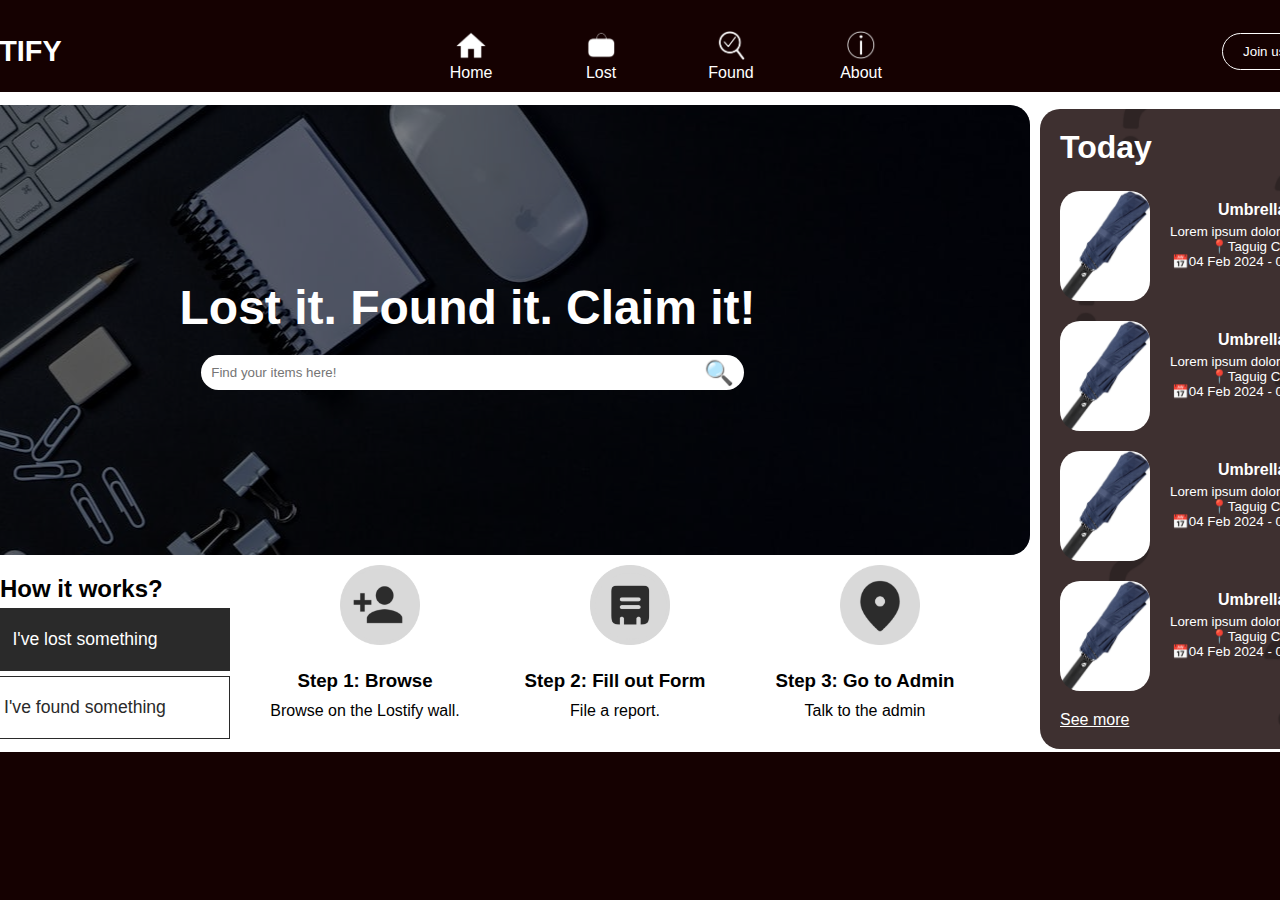
<file: index.html>
<!DOCTYPE html>
<html lang="en">
  <head>
    <meta charset="UTF-8" />
    <meta name="viewport" content="width=device-width, initial-scale=1.0" />
    <title>Lostify - Lost and Found</title>
    <link rel="stylesheet" href="./styles/index_style.css" />
  </head>
  <body>
    <div class="container">
      <header class="header">
        <div class="logo">
          <h1>LOSTIFY</h1>
        </div>
        <nav>
          <ul>
            <li>
              <a href="./index.html">
                <img class="icon" src="./assets/home_icon.png" alt="Home" />
                <p class="icon-label">Home</p>
              </a>
            </li>
            <li>
              <a href="./works/lost.html">
                <img class="icon" src="./assets/lost_icon.png" alt="Lost" />
                <p class="icon-label">Lost</p>
              </a>
            </li>
            <li>
              <a href="./works/found.html">
                <img class="icon" src="./assets/found_icon.png" alt="Found" />
                <p class="icon-label">Found</p>
              </a>
            </li>
            <li>
              <a href="./works/about.html">
                <img class="icon" src="./assets/about_icon.png" alt="About" />
                <p class="icon-label">About</p>
              </a>
            </li>
          </ul>
        </nav>
        <button class="join-button">Join us!</button>
      </header>

      <div class="main-background"></div>
      <div class="hero">
        <h2>Lost it. Found it. Claim it!</h2>
        <div class="search-bar">
          <input type="text" placeholder="Find your items here!" />
          <button>🔍</button>
        </div>
      </div>

      <section class="how-it-works">
        <div class="buttons">
          <h2>How it works?</h2>
          <button class="lost-button">I've lost something</button>
          <button class="found-button">I've found something</button>
        </div>
        <div class="steps">
          <div class="step">
            <div class="icon"><img src="./assets/step_one_icon.png" /></div>
            <h3>Step 1: Browse</h3>
            <p>Browse on the Lostify wall.</p>
          </div>
          <div class="step">
            <div class="icon"><img src="./assets/step_two_icon.png" /></div>
            <h3>Step 2: Fill out Form</h3>
            <p>File a report.</p>
          </div>
          <div class="step">
            <div class="icon"><img src="./assets/step_three_icon.png" /></div>
            <h3>Step 3: Go to Admin</h3>
            <p>Talk to the admin</p>
          </div>
        </div>
      </section>

      <aside class="lost-items">
        <h1>Today</h1>
        <h5>Lost items</h5>
        <ul class="items-list">
          <li class="item">
            <img src="./assets/umbrella.jpg" alt="Umbrella" />
            <div class="item-info">
              <h4>Umbrella</h4>
              <p>Lorem ipsum dolor sit amet.</p>
              <p><span>📍</span>Taguig City</p>
              <p><span>📅</span>04 Feb 2024 - 04:30 PM</p>
            </div>
          </li>
          <li class="item">
            <img src="./assets/umbrella.jpg" alt="Umbrella" />
            <div class="item-info">
              <h4>Umbrella</h4>
              <p>Lorem ipsum dolor sit amet.</p>
              <p><span>📍</span>Taguig City</p>
              <p><span>📅</span>04 Feb 2024 - 04:30 PM</p>
            </div>
          </li>
          <li class="item">
            <img src="./assets/umbrella.jpg" alt="Umbrella" />
            <div class="item-info">
              <h4>Umbrella</h4>
              <p>Lorem ipsum dolor sit amet.</p>
              <p><span>📍</span>Taguig City</p>
              <p><span>📅</span>04 Feb 2024 - 04:30 PM</p>
            </div>
          </li>
          <li class="item">
            <img src="./assets/umbrella.jpg" alt="Umbrella" />
            <div class="item-info">
              <h4>Umbrella</h4>
              <p>Lorem ipsum dolor sit amet.</p>
              <p><span>📍</span>Taguig City</p>
              <p><span>📅</span>04 Feb 2024 - 04:30 PM</p>
            </div>
          </li>
        </ul>
        <a href="#">See more</a>
      </aside>
    </div>
  </body>
</html>
</file>
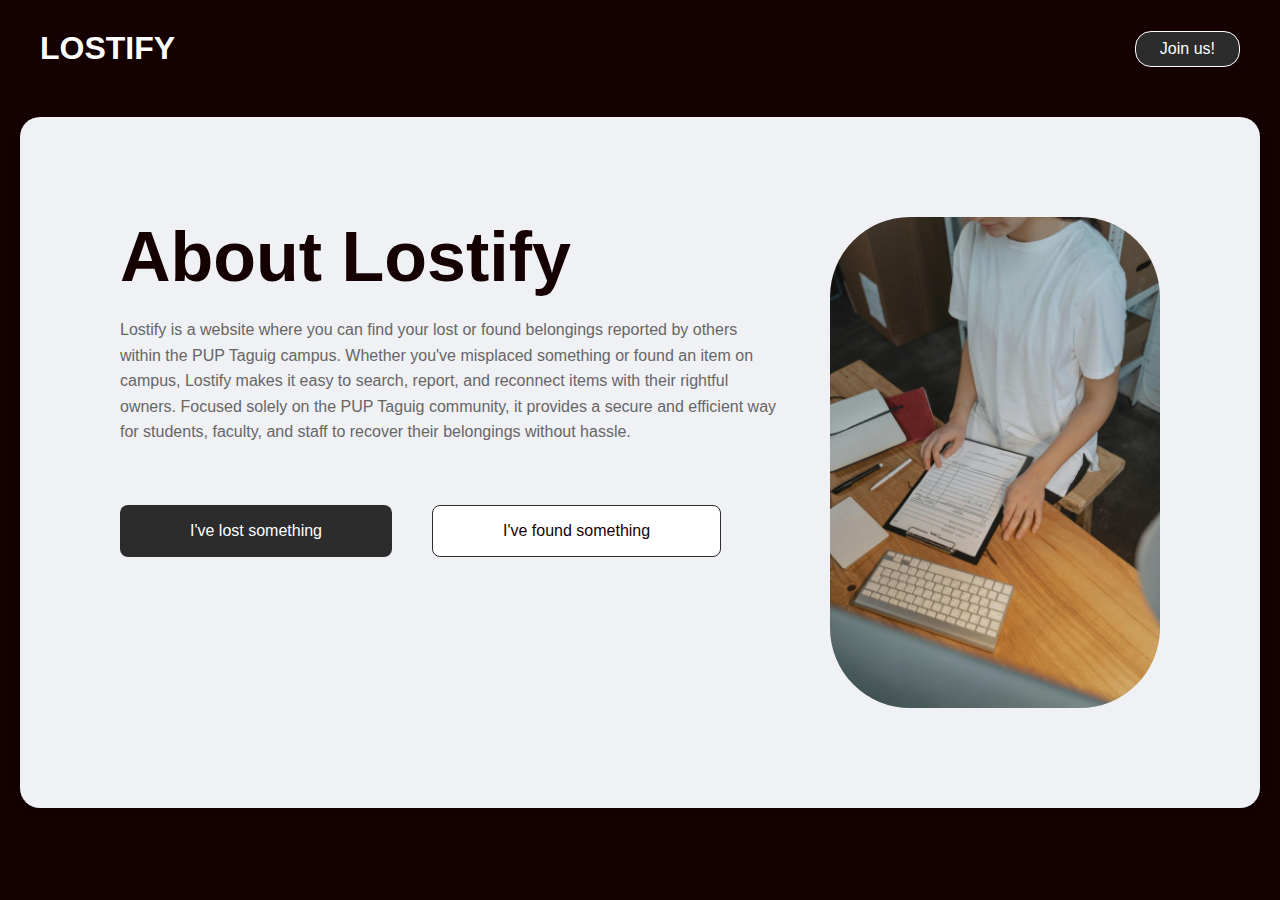
<file: works/about.html>
<!DOCTYPE html>
<html lang="en">
<head>
    <meta charset="UTF-8">
    <meta name="viewport" content="width=device-width, initial-scale=1.0">
    <link rel="stylesheet" href="../styles/about_style.css"><title>Lostify</title>
</head>
<body>
    <nav class="navbar">
        <a href="#" class="logo">LOSTIFY</a>
        <div class="nav-links">
            <a href="#"><i class="fas fa-home"></i></a>
            <a href="#"><i class="fas fa-briefcase"></i></a>
            <a href="#"><i class="fas fa-search"></i></a>
            <a href="#"><i class="fas fa-info-circle"></i></a>
        </div>
        <button class="join-btn">Join us!</button>
    </nav>

    <div class="container">
        <div class="main-content">
            <div class="content-text">
                <h1>About Lostify</h1>
                <p>Lostify is a website where you can find your lost or found belongings reported by others within the PUP Taguig campus. Whether
                    you've misplaced something or found an item on campus, Lostify makes it easy to search, report, and reconnect items with their
                    rightful owners. Focused solely on the PUP Taguig community, it provides a secure and efficient way for students, faculty, and
                    staff to recover their belongings without hassle.
                    </p>
                <div class="buttons">
                    <button class="lost-btn">I've lost something</button>
                    <button class="found-btn">I've found something</button>
                </div>
            </div>
            <div class="content-image">
                <img src="../assets/image_1.jpg" alt="Workspace with keyboard and documents">
            </div>
        </div>
    </div>
</body>
</html>
</file>
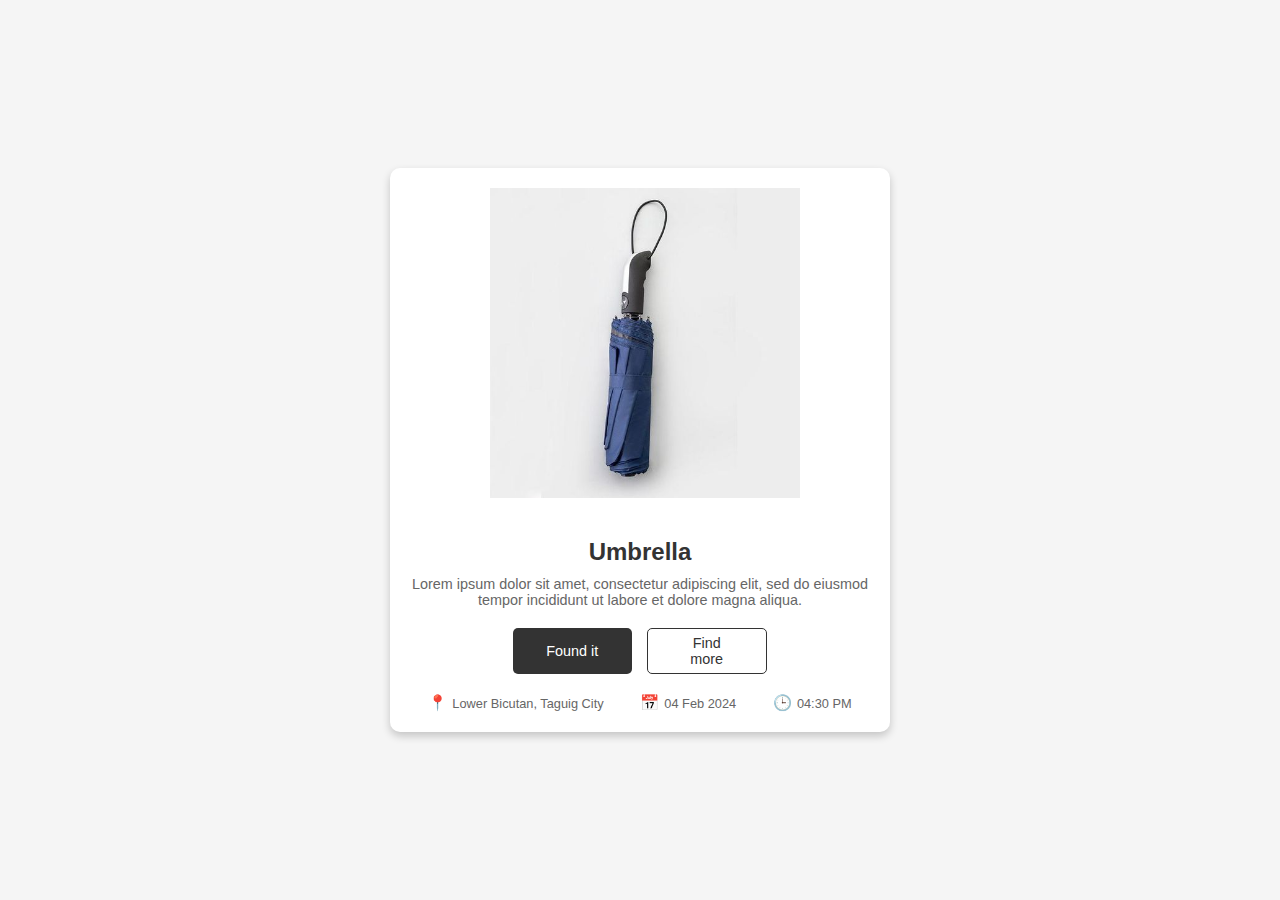
<file: works/details.html>
<!DOCTYPE html>
<html lang="en">
<head>
    <meta charset="UTF-8">
    <meta name="viewport" content="width=device-width, initial-scale=1.0">
    <title>Viewed Details</title>
    <link rel="stylesheet" href="../styles/details_style.css">
</head>
<body>
    <div class="card">
        <img src="../assets/umbrella_1.jpg" alt="Umbrella" class="item-image">
        <div class="item-info">
            <h2>Umbrella</h2>
            <p>Lorem ipsum dolor sit amet, consectetur adipiscing elit, sed do eiusmod tempor incididunt ut labore et dolore magna aliqua.</p>
            <div class="buttons">
                <button class="found-it">Found it</button>
                <button class="find-more">Find more</button>
            </div>
            <div class="details">
                <div class="detail">
                    <span class="icon">📍</span>
                    <span>Lower Bicutan, Taguig City</span>
                </div>
                <div class="detail">
                    <span class="icon">📅</span>
                    <span>04 Feb 2024</span>
                </div>
                <div class="detail">
                    <span class="icon">🕒</span>
                    <span>04:30 PM</span>
                </div>
            </div>
        </div>
    </div>
</body>
</html>
</file>
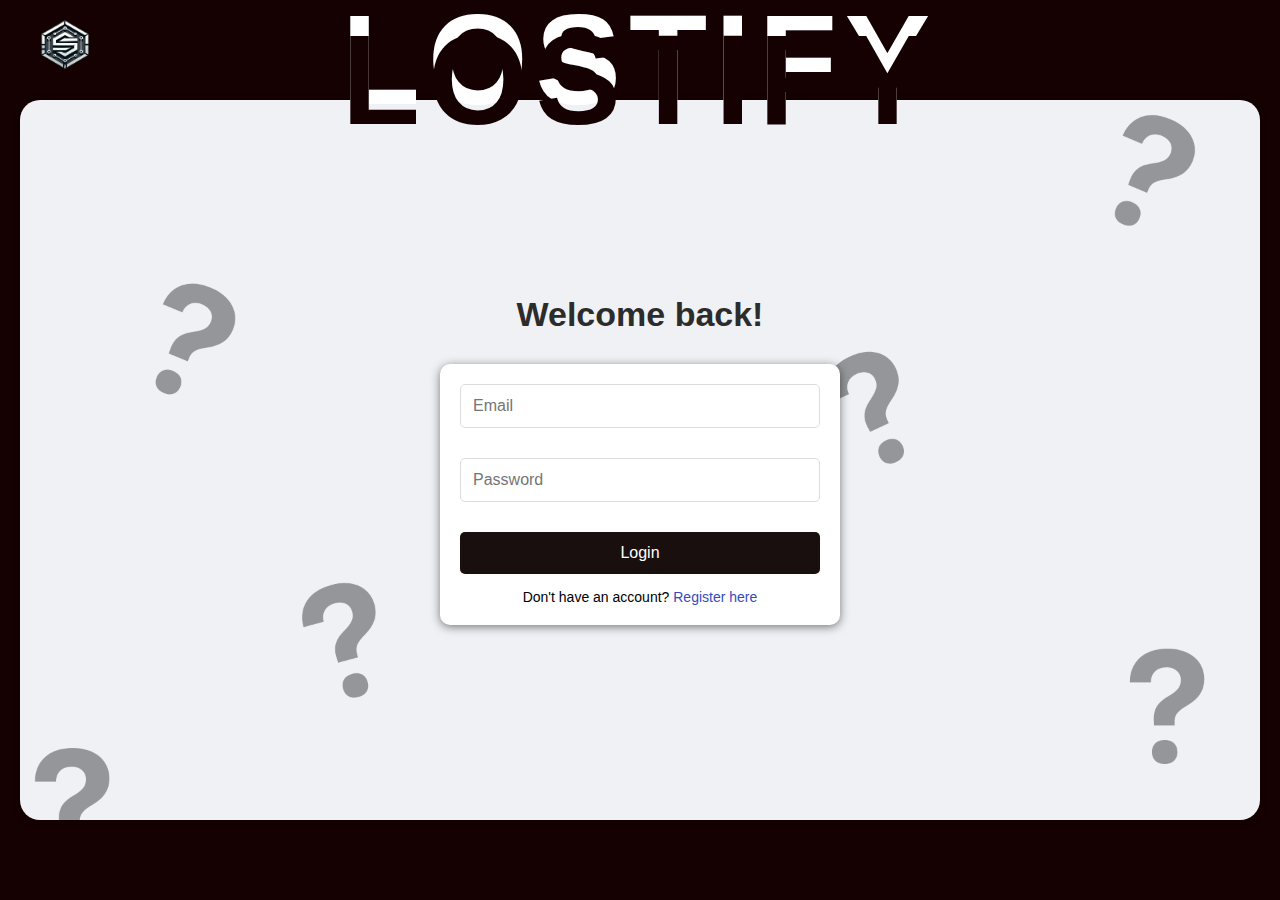
<file: works/login.html>
<!DOCTYPE html>
<html lang="en">
<head>
    <meta charset="UTF-8">
    <meta name="viewport" content="width=device-width, initial-scale=1.0">
    <link rel="stylesheet" href="../styles/login_style.css"> <title>Lostify</title>
</head>
<body>
    <div class="container">
        <nav class="navbar">
            <a href="#" class="logo">
                <img src="../assets/logo.png" alt="Workspace with keyboard and documents">
            </a>
        </nav>
        <div class="main-content">
            <div class="content">
                <div class="logo-font">LOSTIFY</div>
                    <div class="welcome-text">Welcome back!</div>
                    <div class="login-form">
                        <form>
                            <div class="form-group">
                                <input type="email" placeholder="Email" required>
                            </div>
                            <div class="form-group">
                                <input type="password" placeholder="Password" required>
                            </div>
                            <button type="submit" class="login-btn">Login</button>
                            <div class="forgot-password">
                                <span>Don't have an account? </span>
                                <a href="#">Register here</a>
                            </div>
                        </form>
                    </div>
            </div>
        </div>
    </div>
</body>
</html>
</file>
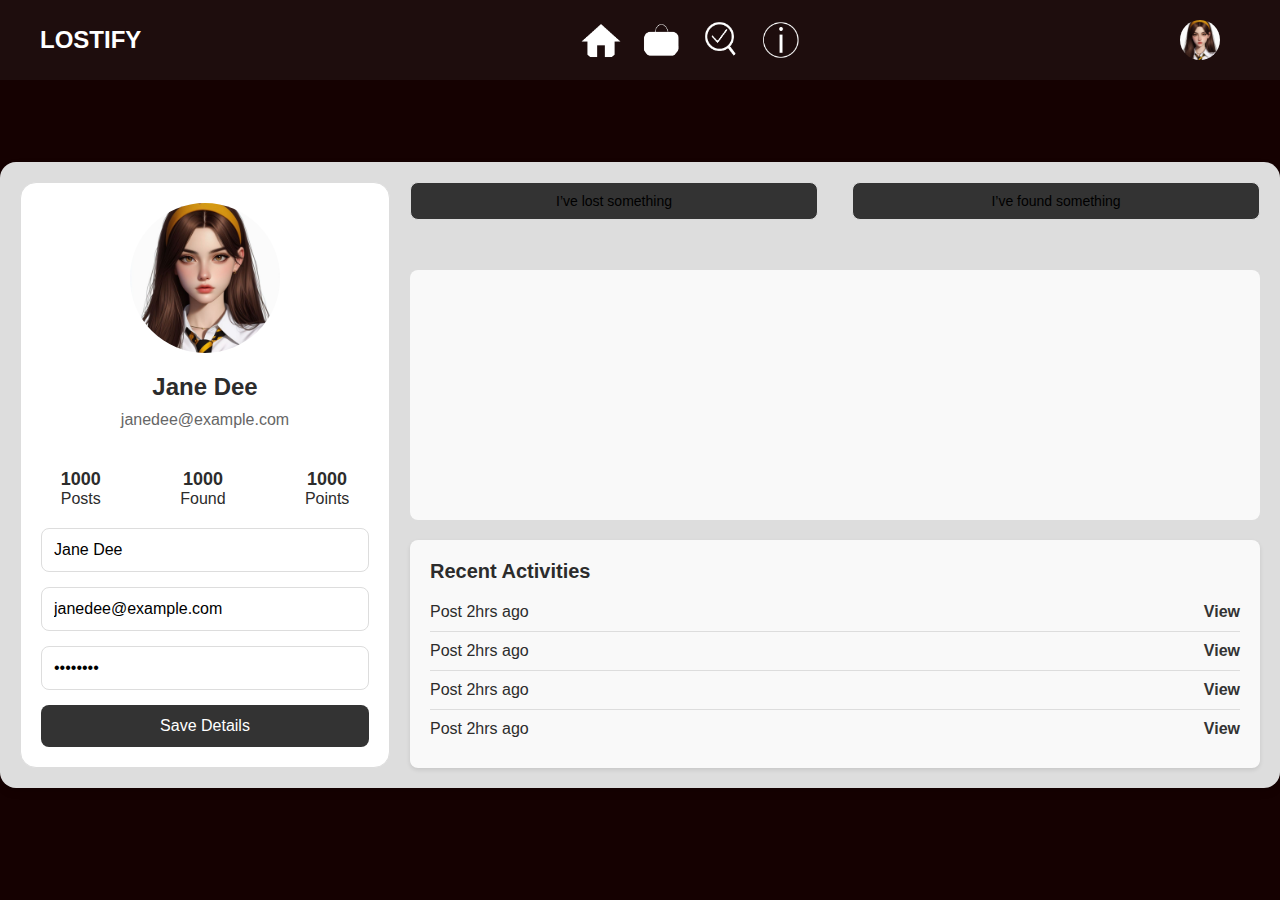
<file: works/profile.html>
<!DOCTYPE html>
<html lang="en">
<head>
    <meta charset="UTF-8">
    <meta name="viewport" content="width=device-width, initial-scale=1.0">
    <title>Lostify Profile</title>
    <link rel="stylesheet" href="../styles/profile.css">
</head>
<body>
    <div class="header">
        <div class="logo">LOSTIFY</div>
        <div class="nav">
            <img src="../assets/home_icon.png" alt="Home Icon">
            <img src="../assets/lost_icon.png" alt="Lost Icon">
            <img src="../assets/found_icon.png" alt="Found Icon">
            <img src="../assets/about_icon.png" alt="About Icon">
            <img src="../assets/avatar.png" alt="Profile Avatar">
        </div>
    </div>
    <div class="container">
        <div class="profile-wrapper">
            <div class="profile">
                <img src="../assets/avatar.png" alt="Profile Picture">
                <h1>Jane Dee</h1>
                <p>janedee@example.com</p>
                <div class="stats-wrapper">
                    <div>
                        <span>1000</span>
                        Posts
                    </div>
                    <div>
                        <span>1000</span>
                        Found
                    </div>
                    <div>
                        <span>1000</span>
                        Points
                    </div>
                </div>
                <div class="form">
                    <input type="text" value="Jane Dee" placeholder="Name">
                    <input type="email" value="janedee@example.com" placeholder="Email">
                    <input type="password" value="********" placeholder="Password">
                    <button>Save Details</button>
                </div>
            </div>
        </div>
        <div class="main-content">
            <div class="actions">
                <button>I’ve lost something</button>
                <button>I’ve found something</button>
            </div>
            <div class="box">
                
            </div>
            <div class="recent-activities">
                <h2>Recent Activities</h2>
                <div class="activity">
                    <span>Post 2hrs ago</span>
                    <a href="#">View</a>
                </div>
                <div class="activity">
                    <span>Post 2hrs ago</span>
                    <a href="#">View</a>
                </div>
                <div class="activity">
                    <span>Post 2hrs ago</span>
                    <a href="#">View</a>
                </div>
                <div class="activity">
                    <span>Post 2hrs ago</span>
                    <a href="#">View</a>
                </div>
            </div>
        </div>
    </div>
</body>
</html>
</file>
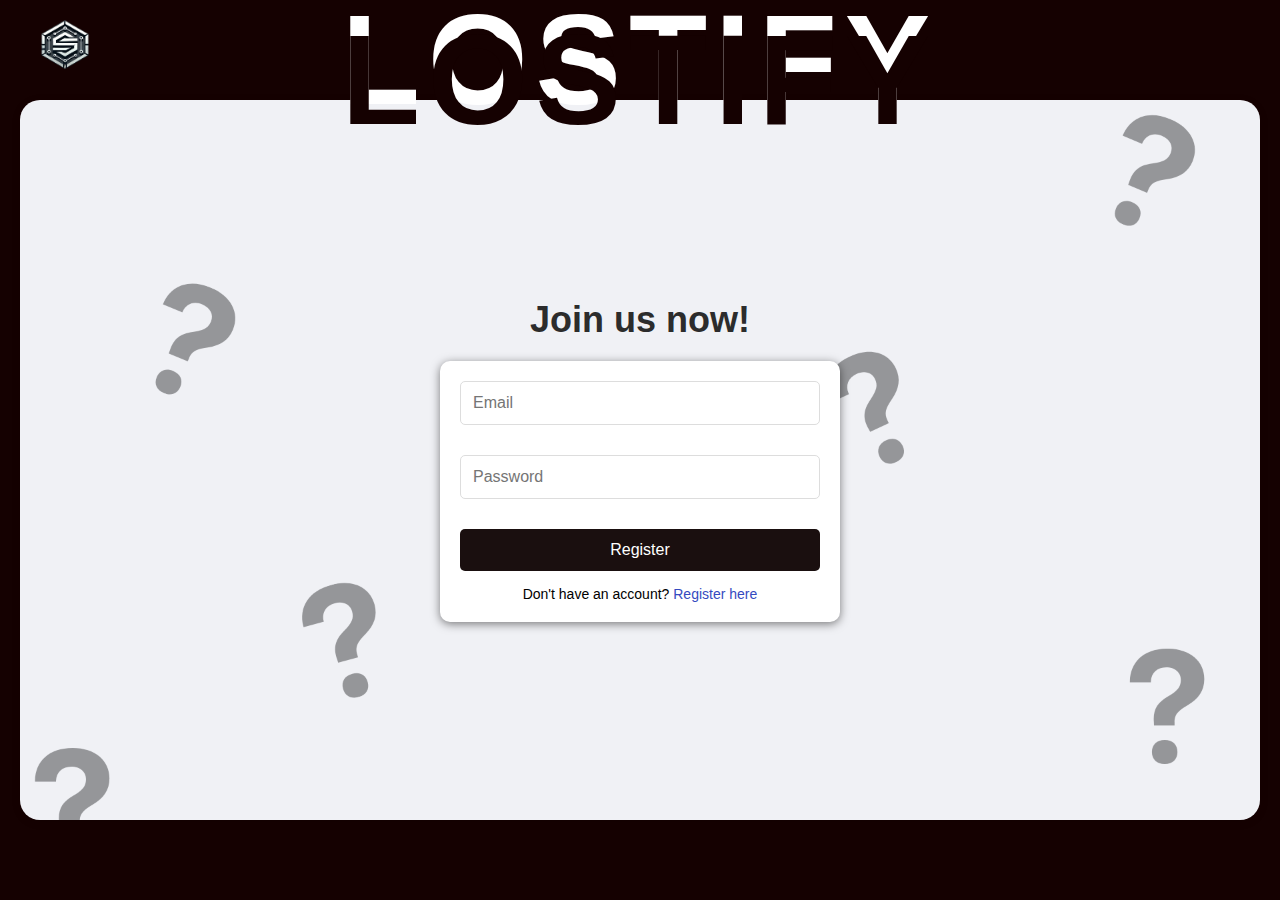
<file: works/signup.html>
<!DOCTYPE html>
<html lang="en">
<head>
    <meta charset="UTF-8">
    <meta name="viewport" content="width=device-width, initial-scale=1.0">
    <link rel="stylesheet" href="../styles/signup.css"> <title>Lostify</title>
</head>
<body>
    <div class="container">
        <nav class="navbar">
            <a href="#" class="logo">
                <img src="../assets/logo.png" alt="Workspace with keyboard and documents">
            </a>
        </nav>
        <div class="main-content">
            <div class="content">
                <div class="logo-font">LOSTIFY</div>
                    <div class="join-text">Join us now!</div>
                    <div class="login-form">
                        <form>
                            <div class="form-group">
                                <input type="email" placeholder="Email" required>
                            </div>
                            <div class="form-group">
                                <input type="password" placeholder="Password" required>
                            </div>
                            <button type="submit" class="login-btn">Register</button>
                            <div class="forgot-password">
                                <span>Don't have an account? </span>
                                <a href="#">Register here</a>
                            </div>
                        </form>
                    </div>
            </div>
        </div>
    </div>
</body>
</html>
</file>
<file: styles/index_style.css>
* {
  margin: 0;
  padding: 0;
  box-sizing: border-box;
  font-family: "Arial", sans-serif;
}

body {
  background-color: #150101;
  color: white;
}

.container {
  width: 100%;
  max-width: 1200px;
  margin: 0 auto;
}

.header {
  margin-top: -30px;
  display: flex;
  justify-content: space-between;
  align-items: center;
  padding: 50px;
}

.header .logo h1 {
  font-size: 1.8em;
  margin-left: -150px;
}

nav ul {
  list-style: none;
  display: flex;
}

nav ul li {
  position: relative;
  display: flex;
  flex-direction: column;
  align-items: center;
  margin-left: 20px;
}

nav ul li a {
  text-decoration: none;
  color: white;
}

.icon {
  width: 30px;
  height: 30px;
  margin: 10px 40px;
  transition: transform 0.1s ease-in-out, opacity 0.2s ease;
  cursor: pointer;
}

.icon-label {
  font-size: 1em;
  margin-top: -10px;
  color: white;
  margin-left: 0px;
  text-align: center;
}

nav ul li:hover .icon,
.join-button:hover,
nav ul li:hover .icon-label {
  transform: scale(1.4);
}

.join-button {
  padding: 10px 20px;
  background-color: #150101;
  border: 1px solid white;
  color: white;
  border-radius: 60px;
  cursor: pointer;
  margin-right: -120px;
}

.main-background {
  background-color: white;
  width: 1485px;
  height: 660px;
  padding: 20px;
  margin-left: -145px;
  border-radius: 20px;
  margin-top: -40px;
  z-index: -100;
}

.hero {
  position: relative;
  background-image: url("../assets/background_1.png");
  background-position: center;
  text-align: center;
  padding: 80px 20px;
  border-radius: 20px;
  margin-left: -135px;
  width: 1125px;
  height: 450px;
  overflow: hidden;
  margin-top: -647px;
}

.hero::before {
  content: "";
  position: absolute;
  top: 0;
  left: 0;
  width: 100%;
  height: 100%;
  background-color: rgba(0, 0, 0, 0.5);
  z-index: 1;
  border-radius: inherit;
}

.hero h2,
.hero .search-bar {
  position: relative;
  z-index: 2;
}

.hero h2 {
  font-size: 3em;
  margin-top: 95px;
  margin-bottom: 20px;
}

.search-bar {
  display: flex;
  justify-content: center;
}

.search-bar input {
  padding: 10px;
  width: 50%;
  border-radius: 20px;
  border: none;
}

.search-bar button {
  background-color: transparent;
  border: none;
  color: white;
  font-size: 1.5em;
  cursor: pointer;
  margin-left: -40px;
}

.how-it-works {
  display: flex;
  justify-content: space-between;
}

.how-it-works .buttons {
  display: flex;
  flex-direction: column;
}

.how-it-works .buttons .lost-button,
.how-it-works .buttons .found-button {
  background-color: #2a2a2a;
  border: 1px solid #2a2a2a;
  padding: 20px;
  margin-bottom: 20px;
  color: white;
  cursor: pointer;
  font-size: 1.1em;
  width: 290px;
  margin-left: -100px;
  margin-top: -15px;
}

.how-it-works .buttons .found-button {
  background-color: white;
  color: #2a2a2a;
  border: 1px solid #2a2a2a;
}

.how-it-works .steps {
  flex-basis: 60%;
  display: flex;
  justify-content: space-between;
  margin-right: 275px;
  text-align: center;
}

.how-it-works .steps .step {
  display: flex;
  flex-direction: column;
  align-items: center;
}

.how-it-works .steps .step h3 {
  color: black;
  margin-top: 65px;
  margin-left: 20px;
  width: 200px;
}

.how-it-works .steps .step p {
  color: black;
  margin-top: 10px;
  margin-left: 20px;
}

.how-it-works .step .icon {
  margin-bottom: 10px;
}

.how-it-works .step .icon img {
  width: 80px;
  height: 80px;
}

.how-it-works h2 {
  color: black;
  margin-top: 20px;
  margin-left: -40px;
  margin-bottom: 20px;
}

.lost-items {
  background-image: url(../assets/lost_items_background.png);
  background-size: cover;
  background-repeat: no-repeat;
  padding: 20px;
  margin-left: 1000px;
  width: 330px;
  margin-top: -650px;
  border-radius: 20px;
}

.lost-items h1 {
  margin-bottom: 20px;
  margin-left: 0;
}

.lost-items h5 {
  margin-top: -40px;
  margin-left: 220px;
  margin-bottom: 30px;
}

.items-list {
  list-style: none;
  text-align: center;
}

.items-list .item {
  display: flex;
  margin-bottom: 20px;
}

.items-list .item img {
  width: 90px;
  height: 110px;
  margin-right: 20px;
  border-radius: 20px;
}

.item-info {
  display: flex;
  flex-direction: column;
  margin-top: 10px;
}

.item-info h4 {
  margin-bottom: 5px;
}

.item-info p {
  margin: 0;
  font-size: smaller;
}

.lost-items a {
  color: white;
  text-decoration: underline;
}
</file>
<file: styles/about_style.css>
:root {
    --main-color: #150101;
    --btn-color: #2c2c2c;
}

* {
    margin: 0;
    padding: 0;
    box-sizing: border-box;
    font-family: Arial, sans-serif;
}

body {
    background-color: var(--main-color);
}

.container {
    margin: 20px auto;
    padding: 0 20px;
    background: var(--main-color);
}

/* Navigation Bar */
.navbar {
    background-color: var(--main-color);
    padding: 30px 40px;
    display: flex;
    justify-content: space-between;
    align-items: center;
}

.logo {
    color: white;
    font-weight: 900;
    text-decoration: none;
    font-size: 2rem;
}

.nav-links {
    display: flex;
    gap: 20px;
}

.nav-links a {
    color: white;
    text-decoration: none;
    font-size: 16px;
    padding-inline: 16px;
}

.join-btn {
    background-color: var(--btn-color);
    color: white;
    border: 1px solid white;
    padding:8px 24px;
    border-radius: 16px;
    cursor: pointer;
    font-size: 16px;
}

/* Main Content */
.main-content {
    background-color: #f0f1f5;
    border-radius: 20px;
    padding: 100px;
    margin-top: 20px;
    display: grid;
    grid-template-columns: 2fr 1fr;
    gap:50px;
    box-shadow: 0 2px 10px rgba(0, 0, 0, 0.1);
}

.content-text h1 {
    font-size: 70px;       
    margin-bottom: 20px;
    font-weight: 900;         
    color: var(--main-color);
}

.content-text p {
    color: #666;
    line-height: 1.6;
    margin-bottom: 20px;
    font-size: 16px;
}

.buttons {
    display: flex;
    gap: 40px;
    margin-top: 60px;
}

.lost-btn {
    background-color: var(--btn-color);
    color: white;
    padding: 16px 70px;
    border-radius: 8px;
    border: none;
    cursor: pointer;
    font-size: 16px;
    
}

.found-btn {
    background-color: white;
    color: var(--main-color);
    border-radius: 8px;
    border: 1px solid var(--btn-color);
    cursor: pointer;
    padding: 16px 70px;
    font-size: 16px;
}

.content-image img {
    width: 100%;
    height: 100%;
    border-radius: 80px;
    object-fit: cover;
}

@media (max-width: 768px) {
    .main-content {
        grid-template-columns: 1fr;
        padding: 20px;
    }
    .content-text h1 {
        font-size: 3rem;
    }

    .buttons {
        flex-direction: column;
    }
    .logo {
        font-size: 1.5rem;
    }
    .material-symbols-outlined.large {
        font-size: 30px;
        margin-inline: 0.5rem;
    }
    
    .join-btn {
        padding: 8px 40px;
        border-radius: 30px;
        font-size: 1rem;
    }

    .content-image {
        order: -1;
    }
}
</file>
<file: styles/details_style.css>
* {
    margin: 0;
    padding: 0;
    box-sizing: border-box;
    font-family: Arial, sans-serif;
}

body {
    display: flex;
    justify-content: center;
    align-items: center;
    height: 100vh;
    background-color: #f5f5f5;
}

.card {
    width: 500px;
    background-color: #fff;
    border-radius: 10px;
    overflow: hidden;
    box-shadow: 0 4px 8px rgba(0, 0, 0, 0.2);
    text-align: center;
    display: flex;
    flex-direction: column;
}

.item-image {
    width: 70%;
    object-fit: cover; 
    padding: 20px;
    left: 80px;
    position: relative;
}

.item-info {
    padding: 20px;
    flex-grow: 1; 
    display: flex;
    flex-direction: column;
    align-items: center;
    justify-content: space-between;
}

.item-info h2 {
    font-size: 1.5em;
    color: #333;
    margin-bottom: 10px;
}

.item-info p {
    font-size: 0.9em;
    color: #666;
    text-align: center;
    margin-bottom: 20px;
}

.buttons {
    display: flex;
    gap: 15px;
    margin-bottom: 20px;
}

.found-it, .find-more {
    padding: 6px 30px;
    border-radius: 5px;
    border: none;
    cursor: pointer;
    font-size: 0.9em;
    flex: 1;
}

.found-it {
    background-color: #333;
    color: #fff;
}

.find-more {
    background-color: #fff;
    color: #333;
    border: 1px solid #333;
}

.found-it:hover {
    background-color: green;
    transition: background-color 0.3s;
}

.find-more:hover {
    background-color: #e0dcdc; 
    color: #333;
    transition: background-color 0.3s;
}

.details {
    display: flex;
    justify-content: space-around;
    font-size: 0.8em;
    color: #666;
    width: 100%;
}

.detail {
    display: flex;
    align-items: center;
    gap: 5px;
}

.icon {
    font-size: 1.2em;
}
</file>
<file: styles/login_style.css>
:root {
    --main-color: #150101;
    --btn-color: #2c2c2c;
}

* {
    margin: 0;
    padding: 0;
    box-sizing: border-box;
    font-family: Arial, sans-serif;
}

body {
    background-color: var(--main-color);
}

.container {
    margin: 20px auto;
    padding: 0 20px;
    background: var(--main-color);
    height: 80vh;
}


.navbar {
    padding: 30px 40px;
    position: relative;
}

.logo {
    position: absolute;
    top: 50%;
    left: 20px; 
    transform: translateY(-50%); 
    height: 100%;
    overflow: hidden;
}

.logo img {
    width: 50px;
    height: 50px;
    object-fit: cover;
}

.nav-links {
    display: flex;
    gap: 20px;
}


.main-content {
    background-color: white;
    border-radius: 20px;
    padding: 100px;
    margin-top: 20px;
    box-shadow: 0 2px 10px rgba(0, 0, 0, 0.1);
    background-image: url(../assets/background.png);
    background-repeat: no-repeat;
    background-size: cover;
    background-position: center;
    height: 100%;
    display: flex;
    align-items: center;
    justify-content: center;
    position: relative;
}

.content {
    z-index: 2;
    text-align: center;
}

.logo-font {
    font-size: 8rem; 
    font-weight: 900; 
    color: var(--main-color); 
    letter-spacing: 8px; 
    text-transform: uppercase; 
    text-shadow: 0px -20px 0 #ffffff;
    position: absolute;
    top: -13%; 
    left: 50%;
    transform: translateX(-50%);
}

.welcome-text {
    font-size: 34px;
    font-weight: 600;
    color: var(--btn-color);
    margin-bottom: 30px;
}


.login-form {
    width: 400px;
    margin: 0 auto;
    padding: 20px;
    background: white;
    border-radius: 10px;
    box-shadow: 0 2px 10px rgba(0, 0, 0, 0.5);
}

.form-group {
    margin-bottom: 20px;
}

input {
    width: 100%;
    padding: 12px;
    border: 1px solid #ddd;
    border-radius: 5px;
    font-size: 16px;
    outline: none;
    transition: border-color 0.3s;
    margin-bottom: 10px;
}

input:focus {
    border-color: #1a0f0f;
}

.login-btn {
    width: 100%;
    padding: 12px;
    background-color: #1a0f0f;
    color: white;
    border: none;
    border-radius: 5px;
    font-size: 16px;
    cursor: pointer;
    transition: background-color 0.3s;
}

.login-btn:hover {
    background-color: #2c1f1f;
}

.forgot-password {
    margin-top: 15px;
    text-align: center;
    font-size: 14px;
}

.forgot-password a {
    color: #354ac0;
    text-decoration: none;
}

.forgot-password a:hover {
    text-decoration: underline;
}

@media (max-width: 768px) {
    .logo-font {
        font-size: 5rem; 
        text-shadow: 1px -10px 0 #ffffff;
        top: -5%; 
    }
}
</file>
<file: styles/profile.css>
* {
    margin: 0;
    padding: 0;
    box-sizing: border-box;
}

body {
    font-family: Arial, sans-serif;
    background-color: #150101;
    color: #2c2c2c;
    display: flex;
    justify-content: center;
    align-items: center;
    height: 100vh;
}

.header {
    position: absolute;
    top: 0;
    left: 0;
    width: 100%;
    background-color: #1e0d0d;
    padding: 20px 40px;
    display: flex;
    justify-content: space-between;
    align-items: center;
    color: #fff;
}

.header .logo {
    font-size: 24px;
    font-weight: bold;
}

.header .nav {
    display: flex;
    justify-content: center; 
    gap: 20px;            
    width: 100%;           
    position: relative;
}

.header .nav img {
    width: 40px;            
    height: 40px;
    border-radius: 50%;
    cursor: pointer;
}

.header .nav img:last-child { 
    position: absolute;
    right: 20px;             
}

.container {
    background-color: #ddd;
    ;
    border-radius: 16px;
    width: 200%;            
    max-width: 1500px;      
    padding: 20px;
    display: grid;
    grid-template-columns: 1.5fr 2fr;
    gap: 20px;
    box-shadow: 0 4px 8px rgba(0, 0, 0, 0.1);
    margin-top: 50px;      
}

.profile-wrapper {
    padding: 20px;
    border: 1px solid #ddd;
    border-radius: 16px;
    background-color: #fff;
}

.profile {
    display: flex;
    flex-direction: column;
    align-items: center;
    text-align: center;
}

.profile img {
    width: 150px;
    height: 150px;
    border-radius: 50%;
    object-fit: cover;
    margin-bottom: 20px;
}

.profile h1 {
    font-size: 24px;
    margin-bottom: 10px;
}

.profile p {
    color: #666;
    margin-bottom: 30px;
}

.stats-wrapper {
    display: flex;
    gap: 40px;
    margin-top: 10px;
}

.stats-wrapper div {
    text-align: center;
}

.stats-wrapper div span {
    font-size: 18px;
    font-weight: bold;
}

.form {
    width: 100%;
    margin-top: 20px;
}

.form input {
    width: 100%;
    padding: 12px;
    margin-bottom: 15px;
    border: 1px solid #ddd;
    border-radius: 8px;
    font-size: 16px;
}

.form input::placeholder {
    color: #888;
}

.form button {
    background-color: #333;
    color: #fff;
    padding: 12px;
    border: none;
    border-radius: 8px;
    width: 100%;
    font-size: 16px;
    cursor: pointer;
    transition: background-color 0.3s;
}

.form button:hover {
    background-color: #555;
}

.actions {
    display: flex;
    justify-content: space-between;
    margin-bottom: 20px;
    gap: 20px;
}

.actions button {
    padding: 10px 20px;
    border: 1px solid #ddd;
    border-radius: 8px;
    background-color: #333;
    cursor: pointer;
    font-size: 14px;
    transition: background-color 0.3s;
    width: 48%;
}

.actions button:hover {
    background-color: #fff;
}

.main-content {
    display: flex;
    flex-direction: column;
    justify-content: space-between;
    height: 100%;
}

.spacer {
    flex: 1;
}

.recent-activities {
    padding: 20px;
    background-color: #f9f9f9;
    border-radius: 8px;
    box-shadow: 0 2px 4px rgba(0, 0, 0, 0.1);
}

.recent-activities h2 {
    margin-bottom: 10px;
    font-size: 20px;
}

.recent-activities .activity {
    display: flex;
    justify-content: space-between;
    padding: 10px 0;
    border-bottom: 1px solid #ddd;
}

.recent-activities .activity:last-child {
    border-bottom: none;
}

.recent-activities a {
    color: #333;
    text-decoration: none;
    font-weight: bold;
}

.recent-activities a:hover {
    text-decoration: underline;
}

.box {
    width: 850px; 
    height: 250px; 
    background-color: #f9f9f9; 
    border-radius: 8px; 
    margin-top: 10px; 
}
</file>
<file: styles/signup.css>
:root {
    --main-color: #150101;
    --btn-color: #2c2c2c;
}

* {
    margin: 0;
    padding: 0;
    box-sizing: border-box;
    font-family: Arial, sans-serif;
}

body {
    background-color: var(--main-color);
}

.container {
    margin: 20px auto;
    padding: 0 20px;
    background: var(--main-color);
    height: 80vh;
}


.navbar {
    padding: 30px 40px;
    position: relative;
}

.logo {
    position: absolute;
    top: 50%;
    left: 20px; 
    transform: translateY(-50%); 
    height: 100%;
    overflow: hidden;
}

.logo img {
    width: 50px;
    height: 50px;
    object-fit: cover;
}

.nav-links {
    display: flex;
    gap: 20px;
}


.main-content {
    background-color: white;
    border-radius: 20px;
    padding: 100px;
    margin-top: 20px;
    box-shadow: 0 2px 10px rgba(0, 0, 0, 0.1);
    background-image: url(../assets/background.png);
    background-repeat: no-repeat;
    background-size: cover;
    background-position: center;
    height: 100%;
    display: flex;
    align-items: center;
    justify-content: center;
    position: relative;
}

.content {
    z-index: 2;
    text-align: center;
}

.logo-font {
    font-size: 8rem; 
    font-weight: 900; 
    color: var(--main-color); 
    letter-spacing: 8px; 
    text-transform: uppercase; 
    text-shadow: 0px -20px 0 #ffffff;
    position: absolute;
    top: -13%; 
    left: 50%;
    transform: translateX(-50%);
}


.join-text {
    font-family: Arial, Helvetica, sans-serif; 
    font-weight: bold; 
    font-size: 36px; 
    color: #2c2c2c; 
    text-align: center; 
    margin-bottom: 20px; 
}

.welcome-text {
    font-size: 34px;
    font-weight: 600;
    color: var(--btn-color);
    margin-bottom: 30px;
}


.login-form {
    width: 400px;
    margin: 0 auto;
    padding: 20px;
    background: white;
    border-radius: 10px;
    box-shadow: 0 2px 10px rgba(0, 0, 0, 0.5);
}

.form-group {
    margin-bottom: 20px;
}

input {
    width: 100%;
    padding: 12px;
    border: 1px solid #ddd;
    border-radius: 5px;
    font-size: 16px;
    outline: none;
    transition: border-color 0.3s;
    margin-bottom: 10px;
}

input:focus {
    border-color: #1a0f0f;
}

.login-btn {
    width: 100%;
    padding: 12px;
    background-color: #1a0f0f;
    color: white;
    border: none;
    border-radius: 5px;
    font-size: 16px;
    cursor: pointer;
    transition: background-color 0.3s;
}

.login-btn:hover {
    background-color: #2c1f1f;
}

.forgot-password {
    margin-top: 15px;
    text-align: center;
    font-size: 14px;
}

.forgot-password a {
    color: #354ac0;
    text-decoration: none;
}

.forgot-password a:hover {
    text-decoration: underline;
}

@media (max-width: 768px) {
    .logo-font {
        font-size: 5rem; 
        text-shadow: 1px -10px 0 #ffffff;
        top: -5%; 
    }
}
</file>
